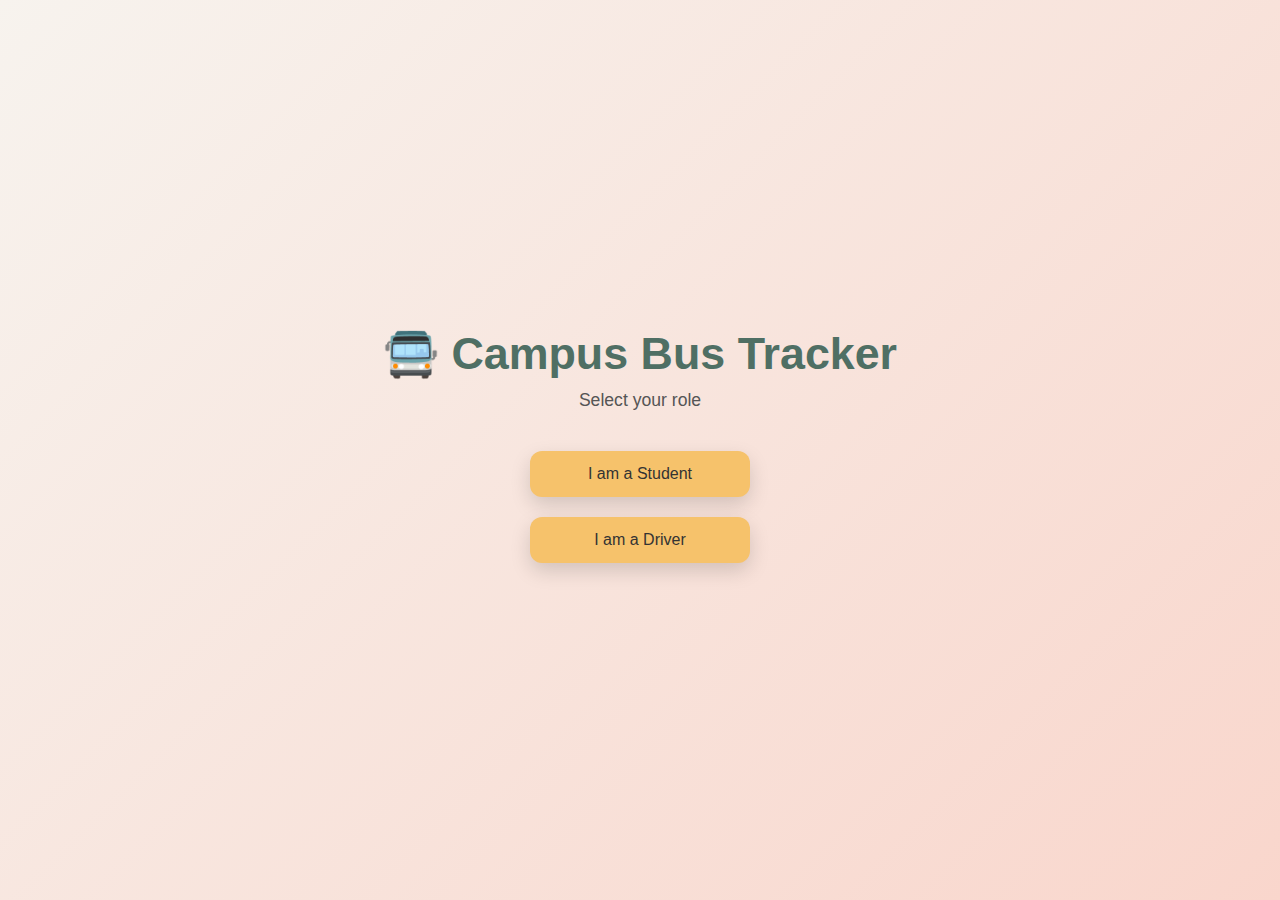
<file: index.html>
<!DOCTYPE html>
<html>
<head>
  <title>Campus Bus Tracker</title>
  <link rel="stylesheet" href="styles.css">
</head>
<body>

  <h1>🚍 Campus Bus Tracker</h1>
  <p>Select your role</p>

  <button onclick="location.href='Student/index.html'">
    I am a Student
  </button>

  <button onclick="location.href='Driver/driver.html'">
    I am a Driver
  </button>

</body>
</html>
</file>
<file: styles.css>
/* Reset */
* {
  margin: 0;
  padding: 0;
  box-sizing: border-box;
  font-family: "Segoe UI", Tahoma, sans-serif;
}

/* Page background */
body {
  height: 100vh;
  background: linear-gradient(135deg, #f7f3ee, #f9d6cc);
  display: flex;
  flex-direction: column;
  justify-content: center;
  align-items: center;
  text-align: center;
}

/* Main heading */
h1 {
  font-size: 2.8rem;
  margin-bottom: 10px;
  color: #4f6f64; /* soft green */
}

/* Subtitle */
p {
  font-size: 1.1rem;
  margin-bottom: 30px;
  color: #555;
}

/* Buttons */
button {
  width: 220px;
  padding: 14px 20px;
  margin: 10px;
  font-size: 1rem;
  border: none;
  border-radius: 12px;
  cursor: pointer;
  background-color: #f6c26b; /* warm yellow */
  color: #333;
  box-shadow: 0 8px 20px rgba(0, 0, 0, 0.15);
  transition: all 0.3s ease;
}

/* Hover effect */
button:hover {
  background-color: #f28b82; /* coral */
  color: white;
  transform: translateY(-4px);
}

/* Mobile friendly */
@media (max-width: 500px) {
  h1 {
    font-size: 2.2rem;
  }

  button {
    width: 180px;
  }
}
</file>
